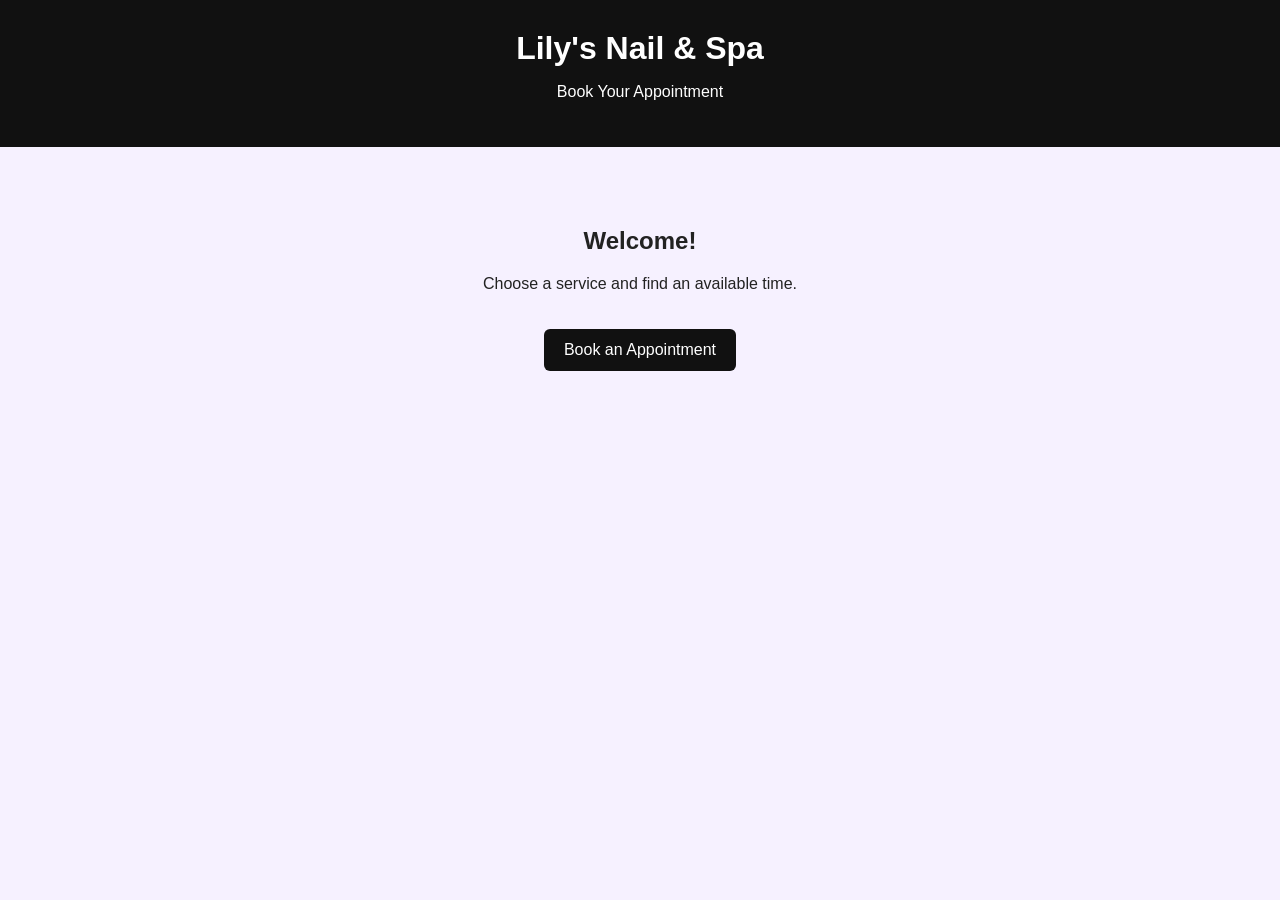
<file: frontend/index.html>
<!DOCTYPE html>
<html lang="en">
<head>
    <meta charset="UTF-8">
    <meta name="viewport" content="width=device-width, initial-scale=1.0">
    <title>Lily's Nail & Spa - Book an Appointment</title>
    <link rel="stylesheet" href="css/style.css">
</head>

<body>

    <header>
        <h1>Lily's Nail & Spa</h1>
        <p>Book Your Appointment</p>
    </header>

    <main>
        <h2>Welcome!</h2>
        <p>Choose a service and find an available time.</p>

        <a href="booking.html">
            <button>Book an Appointment</button>
        </a>
    </main>

</body>
</html>
</file>
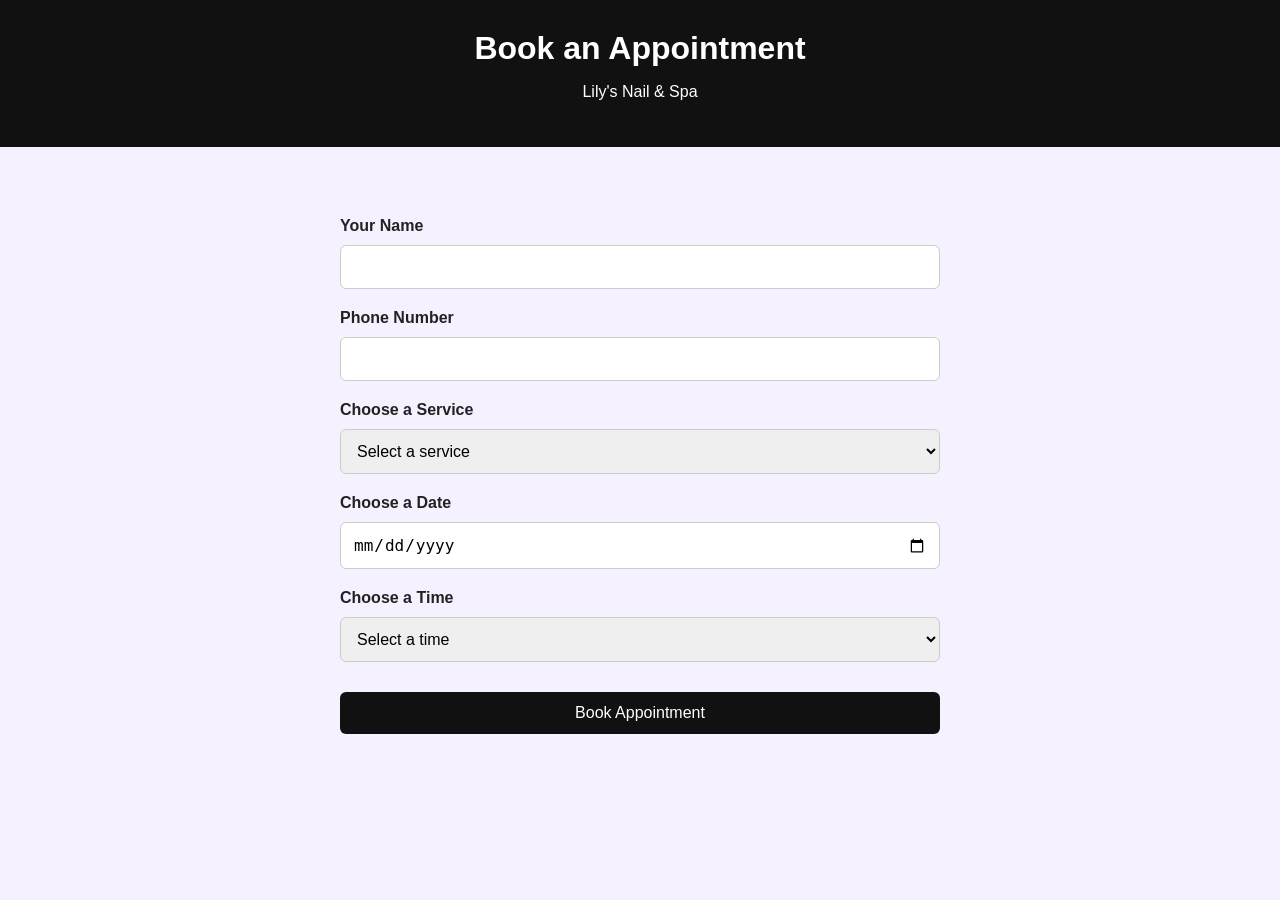
<file: frontend/booking.html>
<!DOCTYPE html>
<html lang="en">
<head>
    <meta charset="UTF-8">
    <meta name="viewport" content="width=device-width, initial-scale=1.0">
    <title>Book an Appointment - Lily's Nail & Spa</title>
    <link rel="stylesheet" href="css/style.css">
</head>

<body>

    <header>
        <h1>Book an Appointment</h1>
        <p>Lily's Nail & Spa</p>
    </header>

    <main>

        <form>

            <label for="name">Your Name</label>
            <input type="text" id="name" name="name" required>

            <label for="phone">Phone Number</label>
            <input type="tel" id="phone" name="phone" required>

            <label for="service">Choose a Service</label>
            <select id="service" name="service" required>
                <option value="">Select a service</option>
                <option value="manicure">Manicure</option>
                <option value="pedicure">Pedicure</option>
                <option value="gel">Gel</option>
                <option value="acrylic">Acrylic</option>
                <option value="dip">Dip Powder</option>
            </select>

            <label for="date">Choose a Date</label>
            <input type="date" id="date" name="date" required>

            <label for="time">Choose a Time</label>
            <select id="time" name="time" required>
                <option value="">Select a time</option>
                <option value="9:00 AM">9:00 AM</option>
                <option value="10:00 AM">10:00 AM</option>
                <option value="11:00 AM">11:00 AM</option>
                <option value="12:00 PM">12:00 PM</option>
                <option value="1:00 PM">1:00 PM</option>
                <option value="2:00 PM">2:00 PM</option>
                <option value="3:00 PM">3:00 PM</option>
                <option value="4:00 PM">4:00 PM</option>
                <option value="5:00 PM">5:00 PM</option>
            </select>

            <button type="submit">Book Appointment</button>

        </form>

    </main>
<script src="js/booking.js"></script>
</body>
</html>
</file>
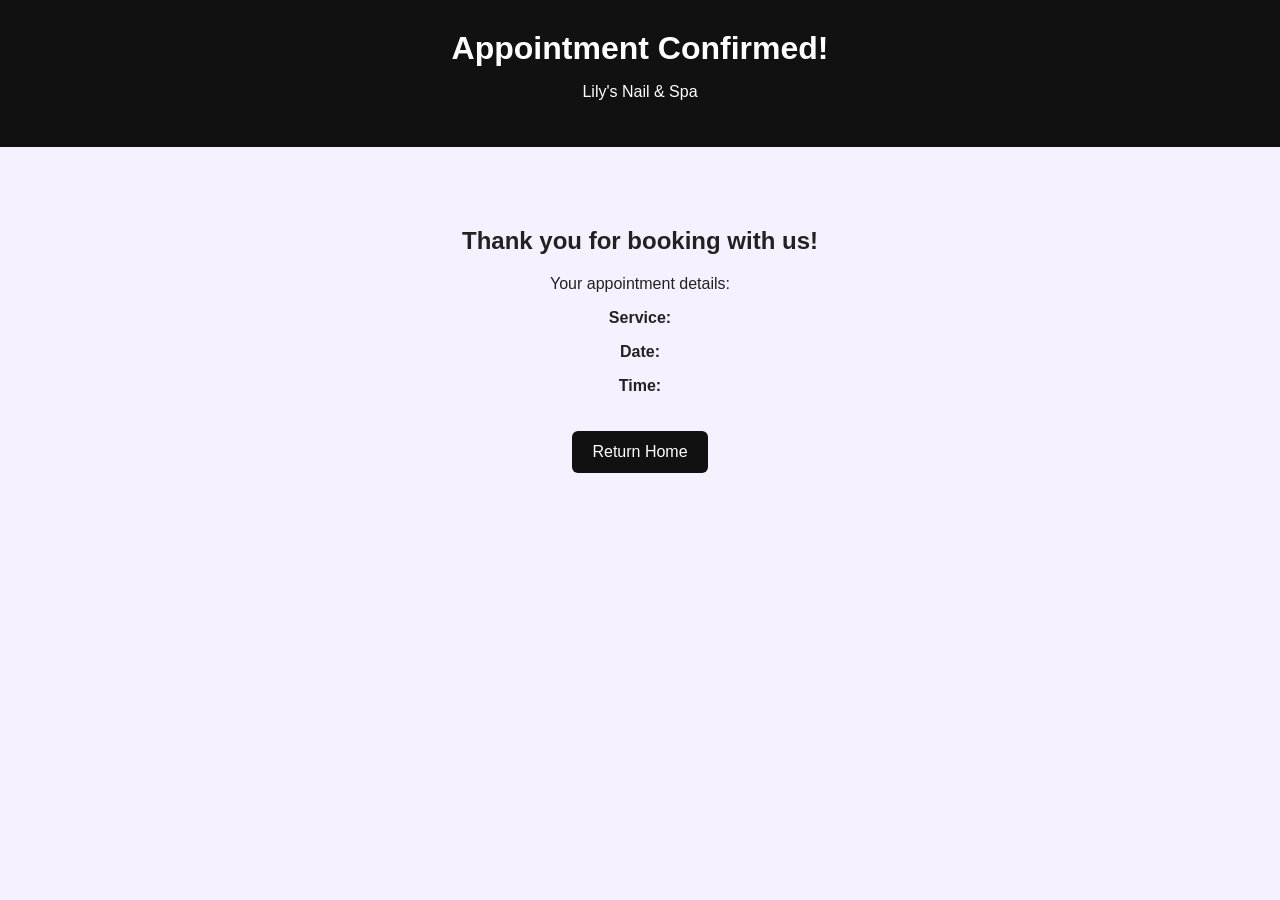
<file: frontend/confirmation.html>
<!DOCTYPE html>
<html lang="en">
<head>
    <meta charset="UTF-8">
    <meta name="viewport" content="width=device-width, initial-scale=1.0">
    <title>Appointment Confirmed - Lily's Nail & Spa</title>
    <link rel="stylesheet" href="css/style.css">
</head>

<body>

    <header>
        <h1>Appointment Confirmed!</h1>
        <p>Lily's Nail & Spa</p>
    </header>

    <main>

        <h2>Thank you for booking with us!</h2>

        <p>Your appointment details:</p>

        <p><strong>Service:</strong> <span id="customerService"></span></p>

        <p><strong>Date:</strong> <span id="customerDate"></span></p>

        <p><strong>Time:</strong> <span id="customerTime"></span></p>

        <a href="index.html">
            <button>Return Home</button>
        </a>

    </main>

    <script>

        const service = localStorage.getItem("service");

        const serviceNames = {
            manicure: "Manicure",
            pedicure: "Pedicure",
            gel: "Gel",
            acrylic: "Acrylic",
            dip: "Dip Powder"
        };

        document.getElementById("customerService").textContent =
            serviceNames[service] || service;

        document.getElementById("customerDate").textContent =
            localStorage.getItem("date");

        document.getElementById("customerTime").textContent =
            localStorage.getItem("time");

    </script>

</body>
</html>
</file>
<file: frontend/css/style.css>
body {
    font-family: Arial, sans-serif;
    margin: 0;
    background-color: #f6f1ff;
    color: #222;
    text-align: center;
}

header {
    background-color: #111;
    color: white;
    padding: 30px 20px;
}

header h1 {
    margin: 0 0 10px;
}

main {
    max-width: 600px;
    margin: 40px auto;
    padding: 20px;
}

form {
    display: flex;
    flex-direction: column;
    gap: 10px;
}

label {
    text-align: left;
    font-weight: bold;
    margin-top: 10px;
}

input,
select {
    padding: 12px;
    font-size: 16px;
    border: 1px solid #ccc;
    border-radius: 6px;
}

button {
    margin-top: 20px;
    padding: 12px 20px;
    font-size: 16px;
    background-color: #111;
    color: white;
    border: none;
    border-radius: 6px;
    cursor: pointer;
}

button:hover {
    opacity: 0.8;
}

a {
    text-decoration: none;
}
</file>
